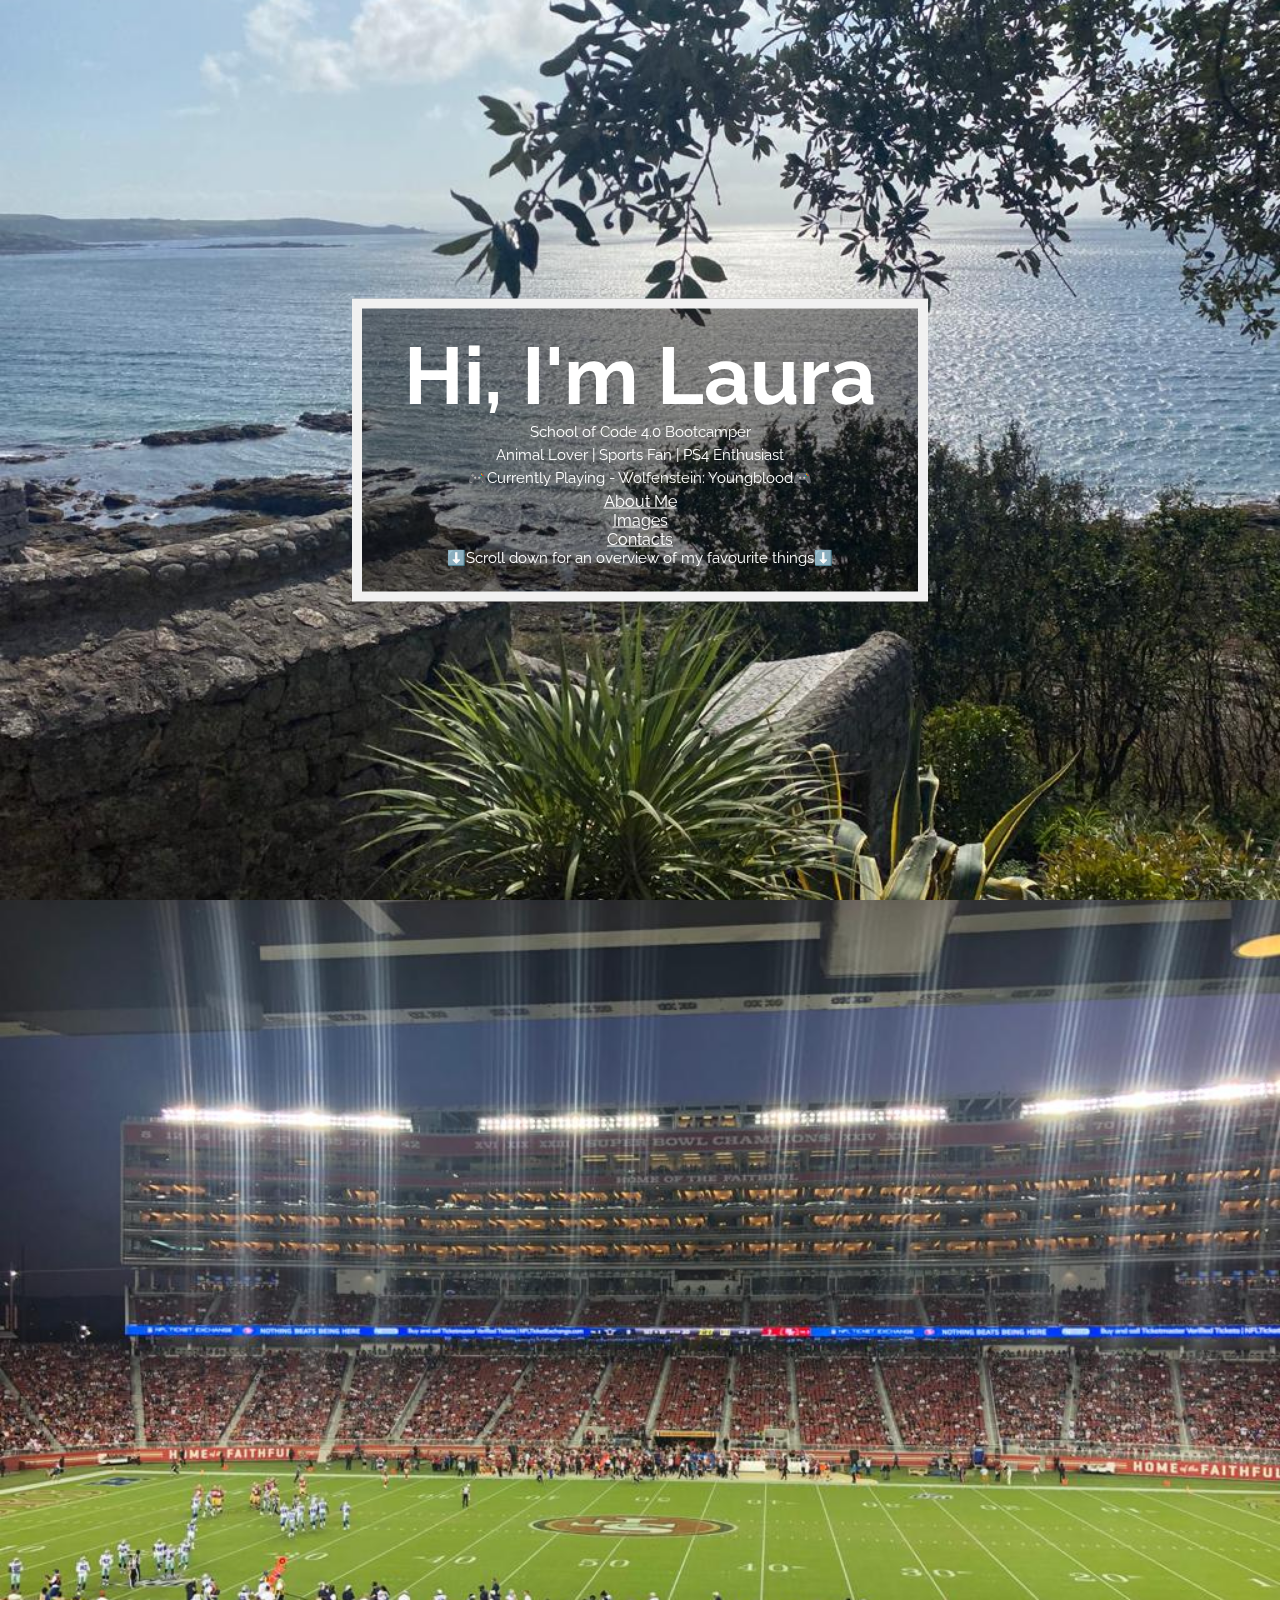
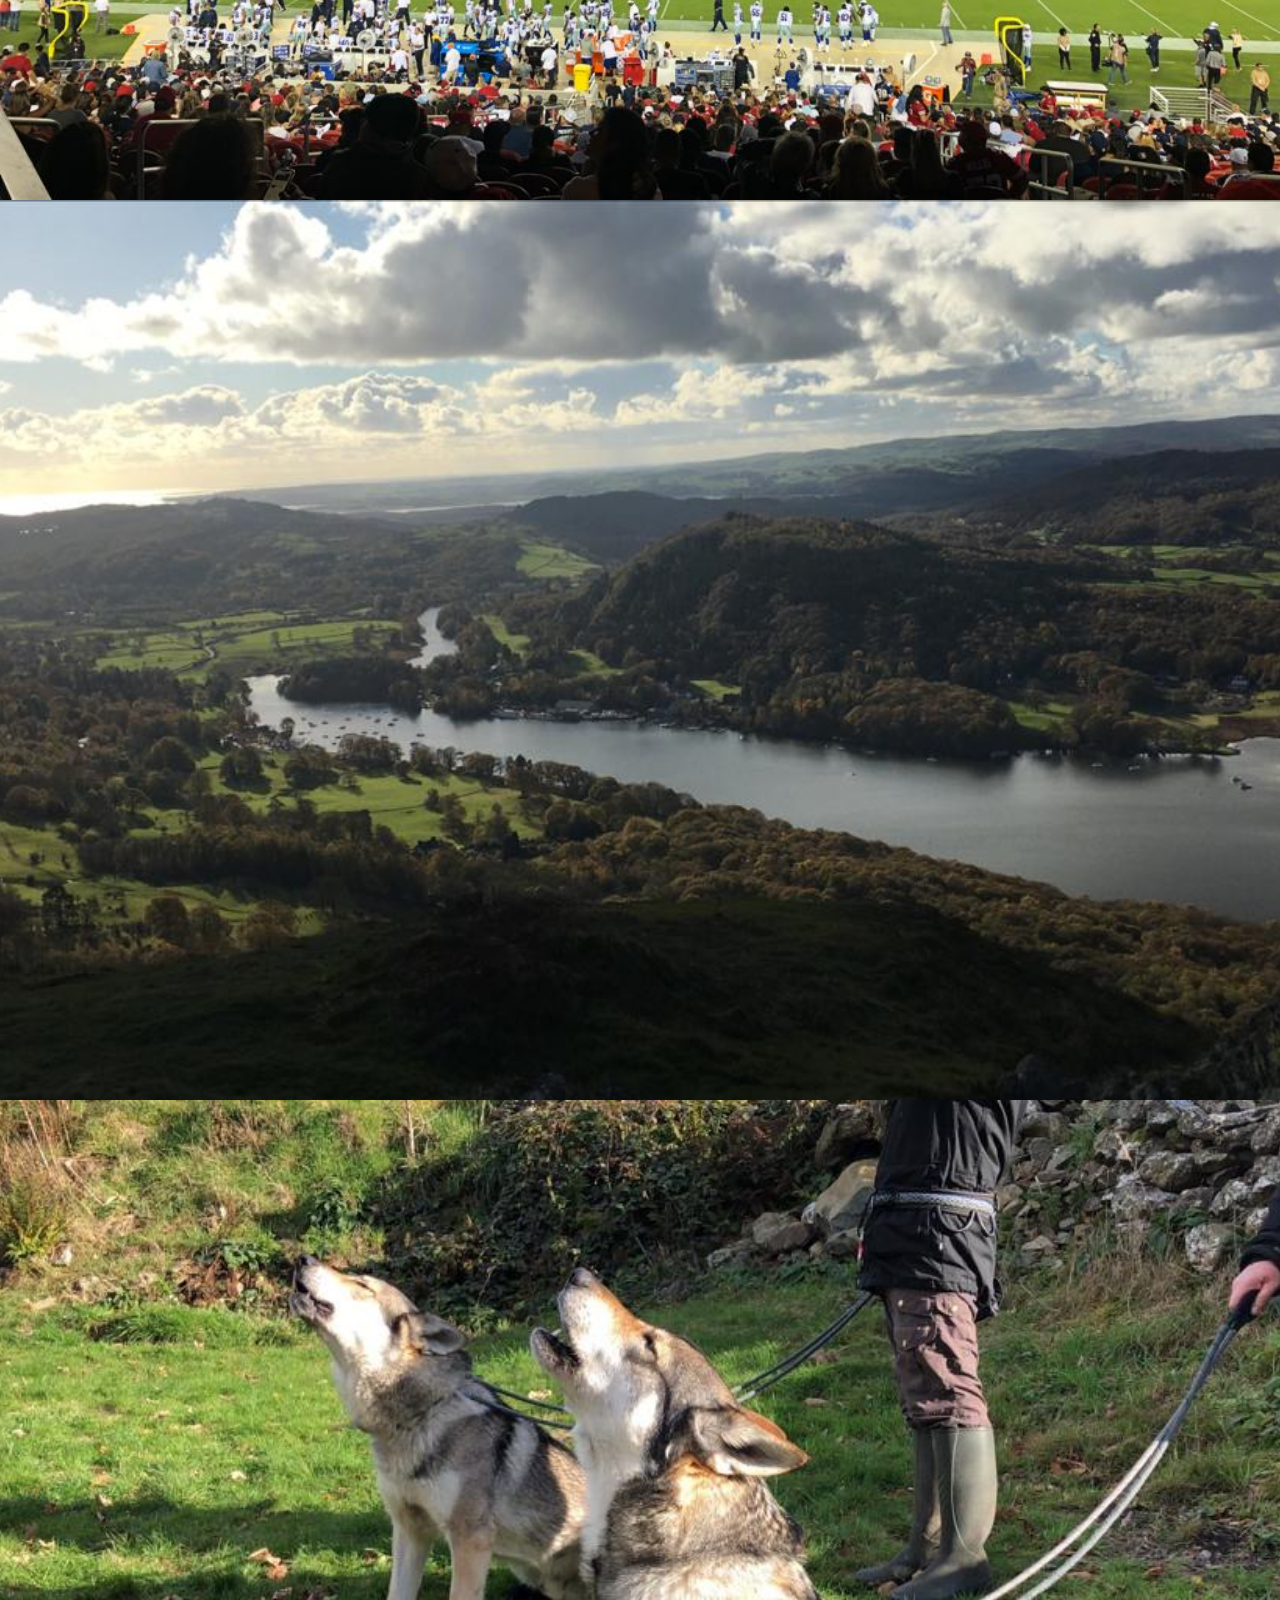
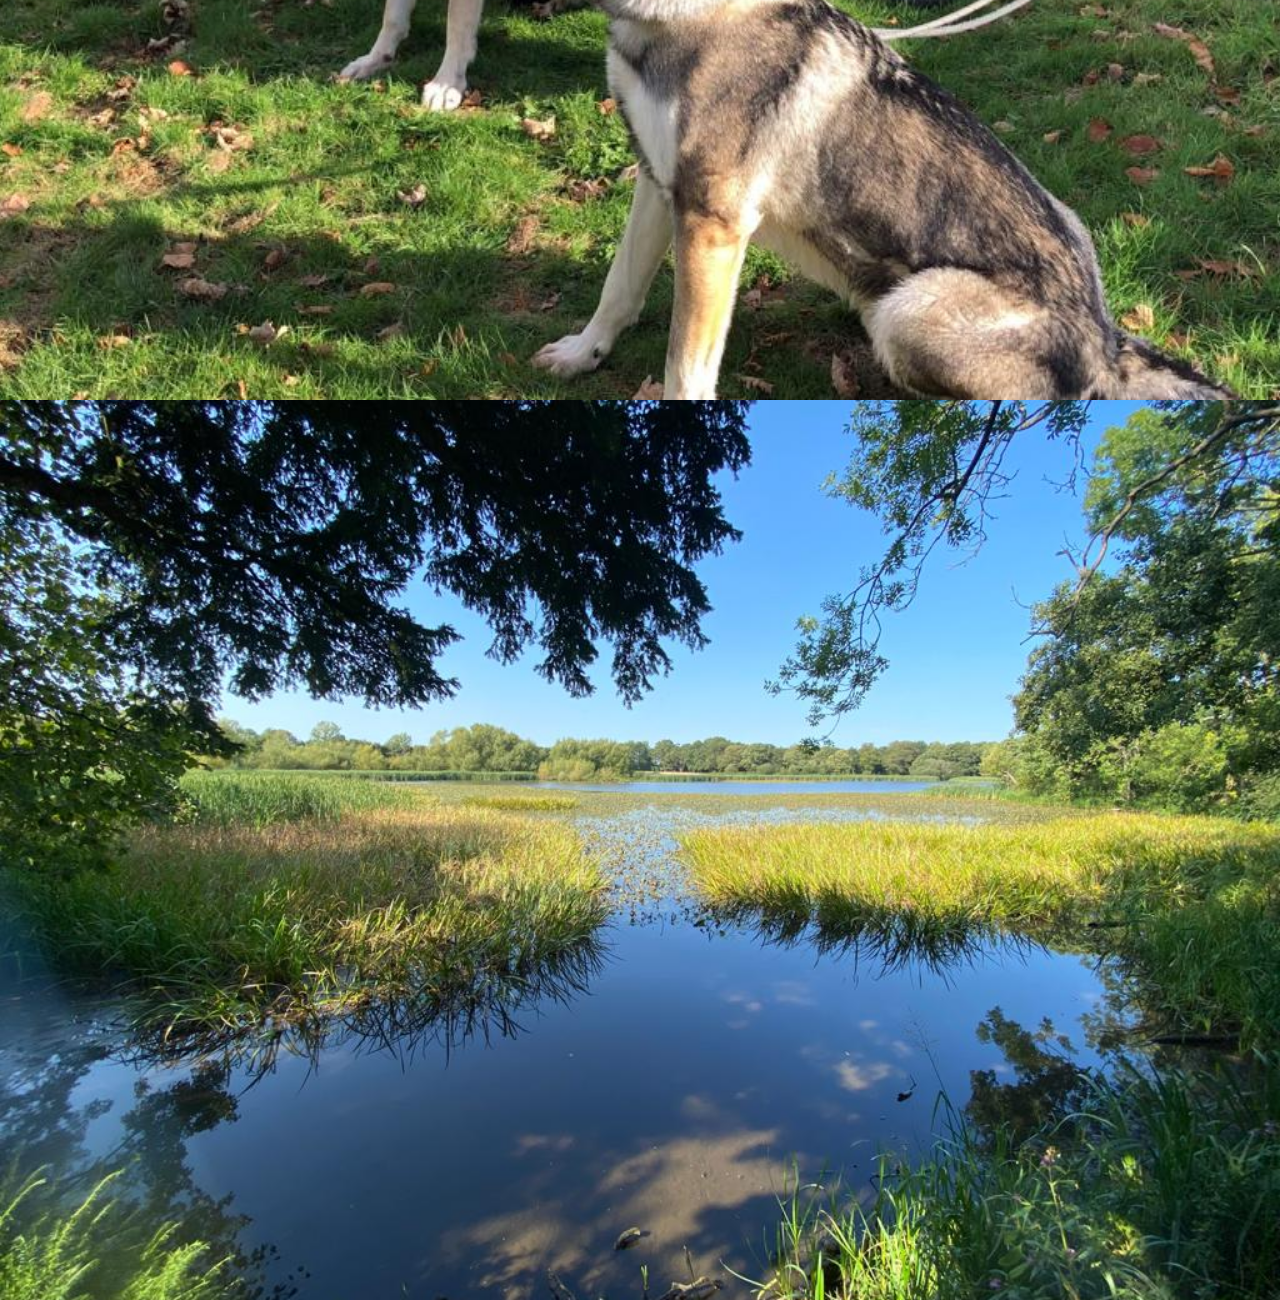
<file: index.html>
<!DOCTYPE html>
<html lang="en">
  <head>
    <meta charset="UTF-8" />
    <meta name="viewport" content="width=device-width, initial-scale=1">
    <meta http-equiv="X-UA-Compatible" content="ie=edge" />
    <link rel="stylesheet" type="text/css" href="style.css" />
    <link href="https://fonts.googleapis.com/css2?family=Raleway:wght@400;500&display=swap" rel="stylesheet">
    <title>Laura</title>
  </head>
  <body>
    <div class="bg-image img1"></div>
    <div class="bg-image img2"></div>
    <div class="bg-image img3"></div>
    <div class="bg-image img4"></div>
    <div class="bg-image img5"></div>
    
    <div class="bg-text">
      <h4>Hi, I'm Laura</h4>
      <p>School of Code 4.0 Bootcamper</p>
      <p>Animal Lover | Sports Fan | PS4 Enthusiast</p>
      <p>🎮Currently Playing - Wolfenstein: Youngblood🎮</p>
      <a href="about.html" class="linkshome"><li>About Me</li></a>
      <a href="gallery.html" class="linkshome"><li>Images</li></a>
      <a href="socialmedia.html" class="linkshome"><li>Contacts</li></a>
      <p>⬇️Scroll down for an overview of my favourite things⬇️</p>
    
    </div>   
    
 
  </body>
</html>
</file>
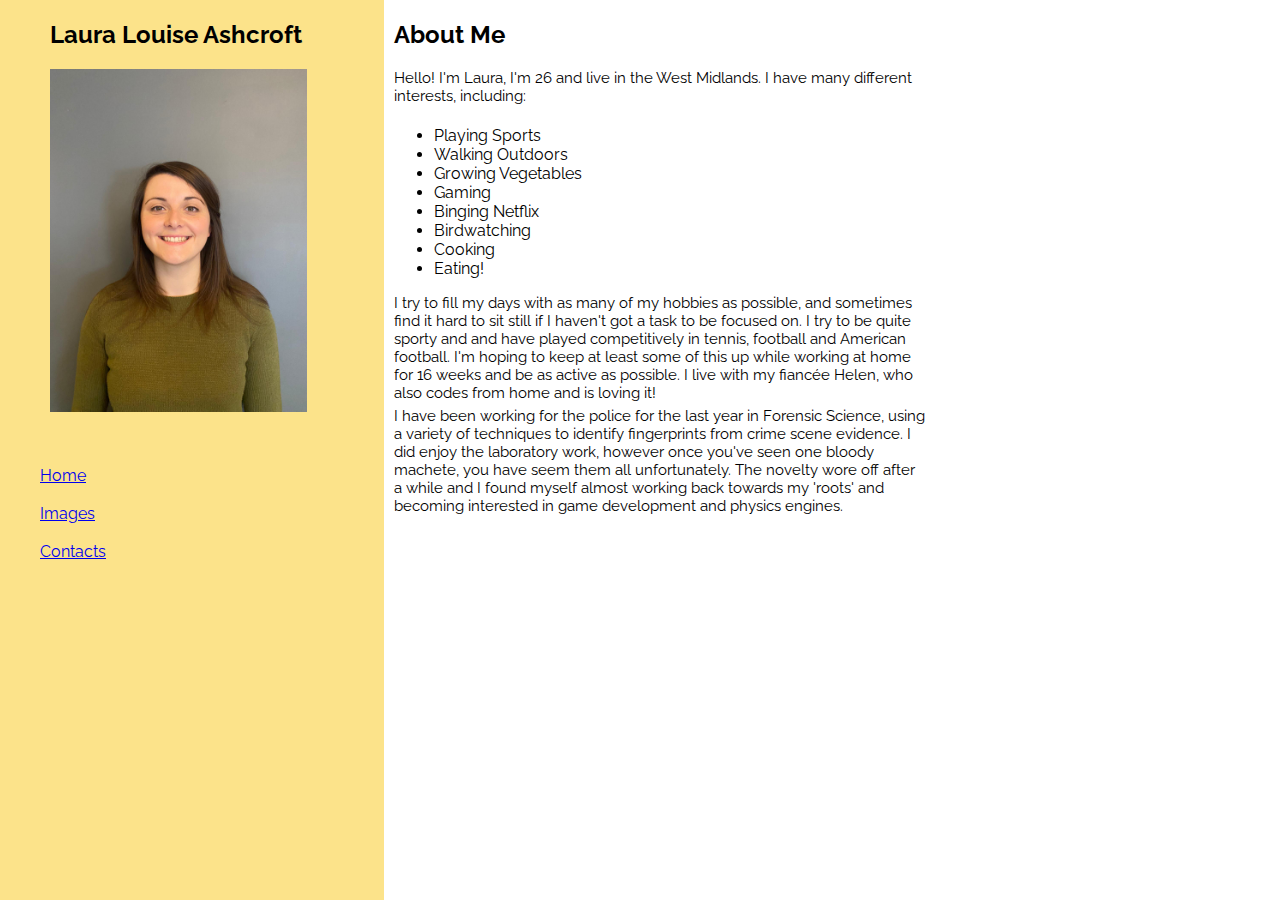
<file: about.html>
<!DOCTYPE html>
<html lang="en">
<head>
    <meta charset="UTF-8">
    <meta name="viewport" content="width=device-width, initial-scale=1.0">
    <meta name="viewport" content="width=device-width, initial-scale=1">
    <link rel="stylesheet" type="text/css" href="style.css" />
    <link href="https://fonts.googleapis.com/css2?family=Raleway:wght@400;500&display=swap" rel="stylesheet">
    <title>About Me</title>
</head>
<body class="aboutbody">
    <div class="sidenav">
                <h2>Laura Louise Ashcroft</h2>
                <img src="images/Laura.jpeg" class="LauraImage" alt="Laura Ashcroft">
                <br>
                <ul>
                    <a href="index.html" class="links"><li>Home</li></a>
                    <a href="gallery.html" class="links"><li>Images</li></a>
                    <a href="socialmedia.html" class="links"><li>Contacts</li></a>
                </ul>
            </div>
              
    <div class="main">
        <h2>About Me</h2>
        <p>Hello! I'm Laura, I'm 26 and live in the West Midlands. I have many different interests, including:</p>
        <ul>
            <li>Playing Sports</li>
            <li>Walking Outdoors</li>
            <li>Growing Vegetables</li>
            <li>Gaming</li>
            <li>Binging Netflix</li>
            <li>Birdwatching</li>
            <li>Cooking</li>
            <li>Eating!</li>
        </ul>

        <p>I try to fill my days with as many of my hobbies as possible, and sometimes find it hard to sit still if I haven't got a task to be focused on. I try to be quite sporty and and have played competitively in tennis, football and American football. I'm hoping to keep at least some of this up while working at home for 16 weeks and be as active as possible. I live with my fiancée Helen, who also codes from home and is loving it!</p>
        <p>I have been working for the police for the last year in Forensic Science, using a variety of techniques to identify fingerprints from crime scene evidence. I did enjoy the laboratory work, however once you've seen one bloody machete, you have seem them all unfortunately. The novelty wore off after a while and I found myself almost working back towards my 'roots' and becoming interested in game development and physics engines.</p>
    </div>
    
</body>
</html>
</file>
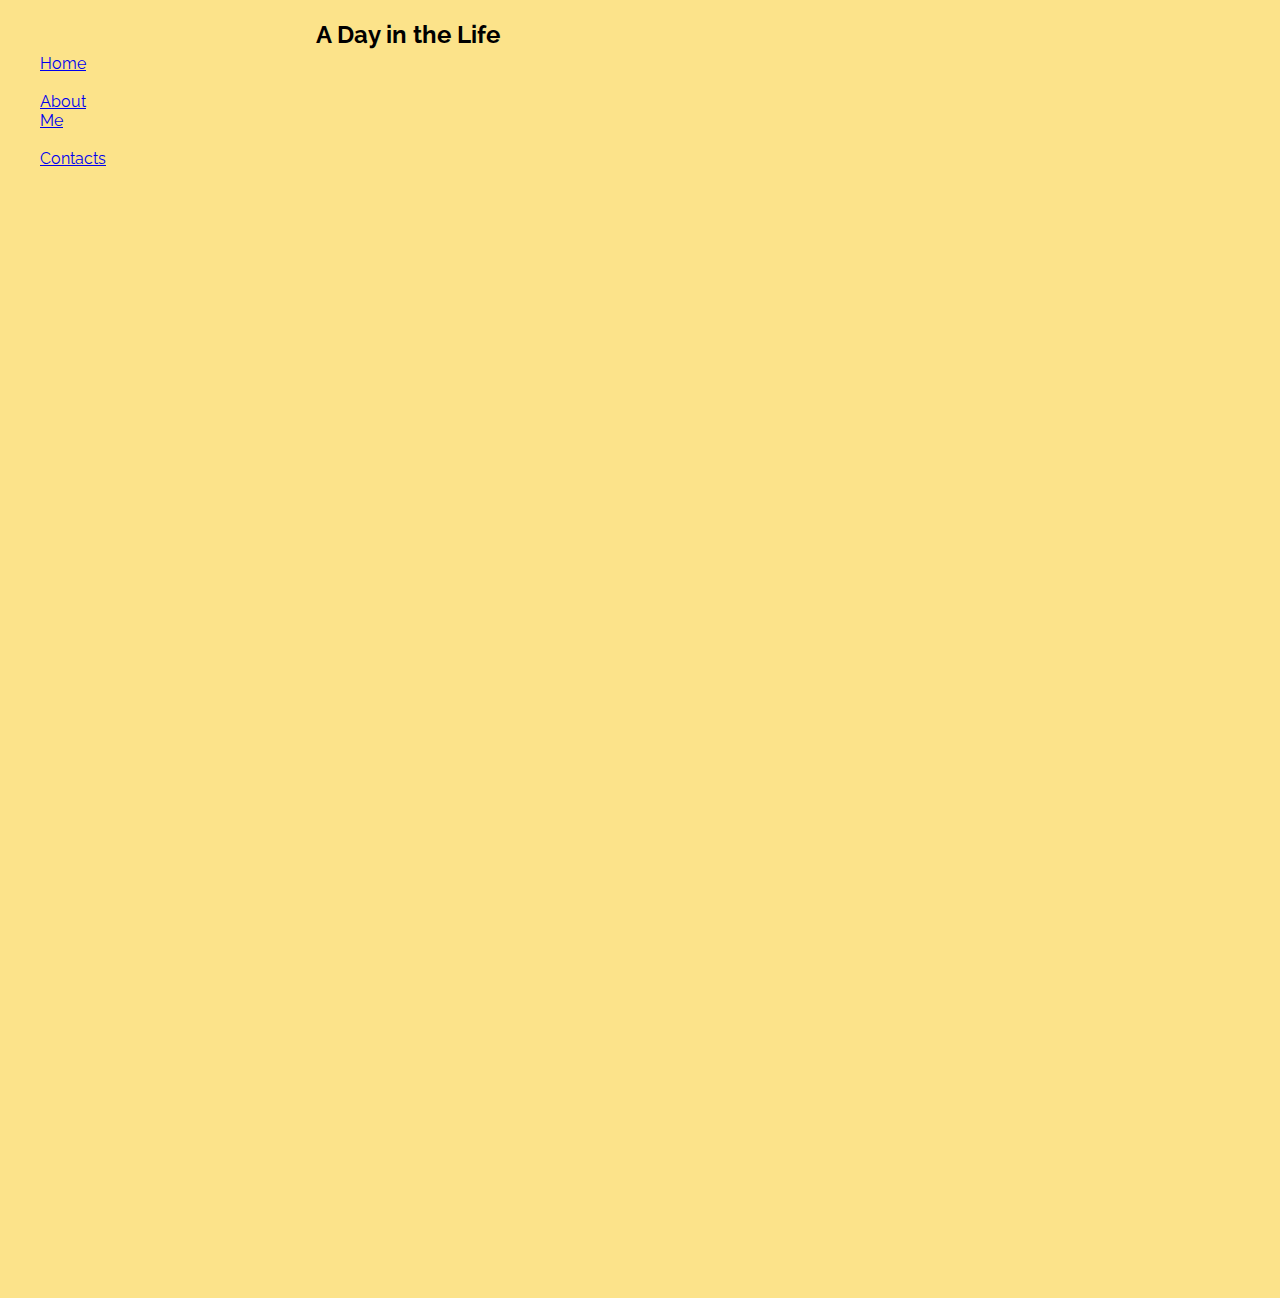
<file: gallery.html>
<!DOCTYPE html>
<html lang="en">
<head>
    <meta charset="UTF-8">
    <meta name="viewport" content="width=device-width, initial-scale=1.0">
    <link rel="stylesheet" type="text/css" href="style.css" />
    <link href="https://fonts.googleapis.com/css2?family=Raleway:wght@400;500&display=swap" rel="stylesheet">
    <title>Gallery View</title>
</head>
<body class="gallery">
    <div class="sidenavgallery">
        <br>
        <ul>
            <a href="index.html" class="links"><li>Home</li></a>
            <a href="about.html" class="links"><li>About Me</li></a>
            <a href="socialmedia.html" class="links"><li>Contacts</li></a>
        </ul>
        </div>
        <div class="maingallery">        <h2 class="gallery">A Day in the Life</h2>

<!-- SnapWidget -->
<iframe src="https://snapwidget.com/embed/872929" class="snapwidget-widget" allowtransparency="true" frameborder="0" scrolling="no" style="border:none; overflow:hidden;  width:875px; height:1225px"></iframe></a>
</div>
</body>
</html>
</file>
<file: style.css>
/*Homepage*/
body, html {
    height: 100%;
    margin: 0%;
    font-family: 'Raleway', sans-serif;
    background: -webkit-linear-gradient(to right, #eaffdo, #95e1d3);  /* Chrome 10-25, Safari 5.1-6 */
    background: linear-gradient(to right, #eaffdo, #95e1d3); /* W3C, IE 10+/ Edge, Firefox 16+, Chrome 26+, Opera 12+, Safari 7+ */
  }
  
  * {
    box-sizing: border-box;
  }
  
  .bg-image {
    height: 100%;
    
    background-position: center;
    background-repeat: no-repeat;
    background-size: cover;
  }
  
  .img1 { background-image: url("./images/1.jpg"); }
  .img2 { background-image: url("./images/2.jpg"); }
  .img3 { background-image: url("./images/3.jpg"); }
  .img4 { background-image: url("./images/4.jpg"); }
  .img5 { background-image: url("./images/5.jpg"); }

  

  .bg-text {
    background-color: rgb(0,0,0); 
    background-color: rgba(0,0,0, 0.4); 
    border: 10px solid #f1f1f1;
    position: fixed;
    top: 50%;
    left: 50%;
    transform: translate(-50%, -50%);
    z-index: 2;
    width: 45vw;
    padding: 20px;
    text-align: center;
  }

  h4 {
    margin: 0px;
    color: white;
    font-weight: bold;
    font-size: 80px;
  }

  p {
      margin: 0px;
      color: white;
      font-weight: normal;
      font-size: 15px;
      padding-bottom: 5px;
  }

  .linkshome {
    color:white;
    flex-direction: row;
    justify-content: center;
    list-style-type:none;
  }

  /* About Me */
  body {
    font-family: "Raleway", sans-serif;
  }
  
  .sidenav {
    background: #FCE38A;
    grid-area: sidenav;
    display: flex;
    flex-direction: column;

  }
    .center{
    display: block;
    margin-left: auto;
    margin-right: auto;
    width: 80%;
    height: 80%;
  }

  .links {
    width: 100px;
    margin-left: auto;
    margin-right: auto;
    margin-bottom: 10px;
    padding: 5px;
    border: 3px;
    border-color: black;
    border-radius: 20px;
    cursor: pointer;
    list-style-type:none;
  }

  .aboutbody {
    display: grid;
    grid-template-columns: 30% 70%;
    grid-template-rows: 1fr;
    grid-template-areas: "sidenav" "main";
  }

  .main {
    grid-area: "main";
    margin-left: 10px;
  }

  .main h2 {
    margin-left:-50px;
  }

  .main p {
    color: black;
    margin-right:40%;
  }

  .main h5 {
    color: black;
    font-size: 30px;
    margin: 20px;
  }

  .LauraImage {
    width: 80%;
    height: auto;
    padding-left:50px;
  }

  /*Contacts*/
  body {
    font-family: "Raleway", sans-serif;
  }
  
  .sidenavsocial {
    background: #FCE38A;
    grid-area: sidenav;
    display: flex;
    flex-direction: column;
    width: 200px;

  }
    .center{
    display: block;
    margin-left: auto;
    margin-right: auto;
    width: 80%;
    height: 80%;
  }

  .links {
    width: 100px;
    margin-left: auto;
    margin-right: auto;
    margin-bottom: 10px;
    padding: 5px;
    border: 3px;
    border-color: black;
    border-radius: 20px;
    cursor: pointer;
    list-style-type:none;
  }

  .socialmediabody {
    display: grid;
    grid-template-columns: 30% 70%;
    grid-template-rows: 1fr;
    grid-template-areas: "sidenav" "main";
  }

  .main {
    grid-area: "main";
    margin-left: 10px;
  }
  h2 {
    font-family: "Raleway", sans-serif;
    padding-left:50px;
  }

  .socials img:hover {
    webkit-filter: blur(4px); /* Chrome, Safari, Opera */
    filter: blur(4px);
}

  .socials img {
    margin: 2px;
  }


  /*Gallery*/

  .gallery {
    font-family: "Raleway", sans-serif;
    background-color: #FCE38A;
    display: grid;
    grid-template-columns: 20% 80%;
    grid-template-rows: 1fr;
    grid-template-areas: "sidenavgallery" "maingallery";
  }

  .sidenavgallery {
    background: #FCE38A;
    grid-area: sidenavgallery;
    display: flex;
    flex-direction: column;
    width: 30%;

  }
    .center{
    display: block;
    margin-left: auto;
    margin-right: auto;
    width: 80%;
    height: 80%;
  }

  .links {
    width: 100px;
    margin-left: auto;
    margin-right: auto;
    margin-bottom: 10px;
    padding: 5px;
    border: 3px;
    border-color: black;
    border-radius: 20px;
    cursor: pointer;
    list-style-type:none;
  }


  .maingallery {
    grid-area: "maingallery";
    margin-left: 10px;
  }
</file>
